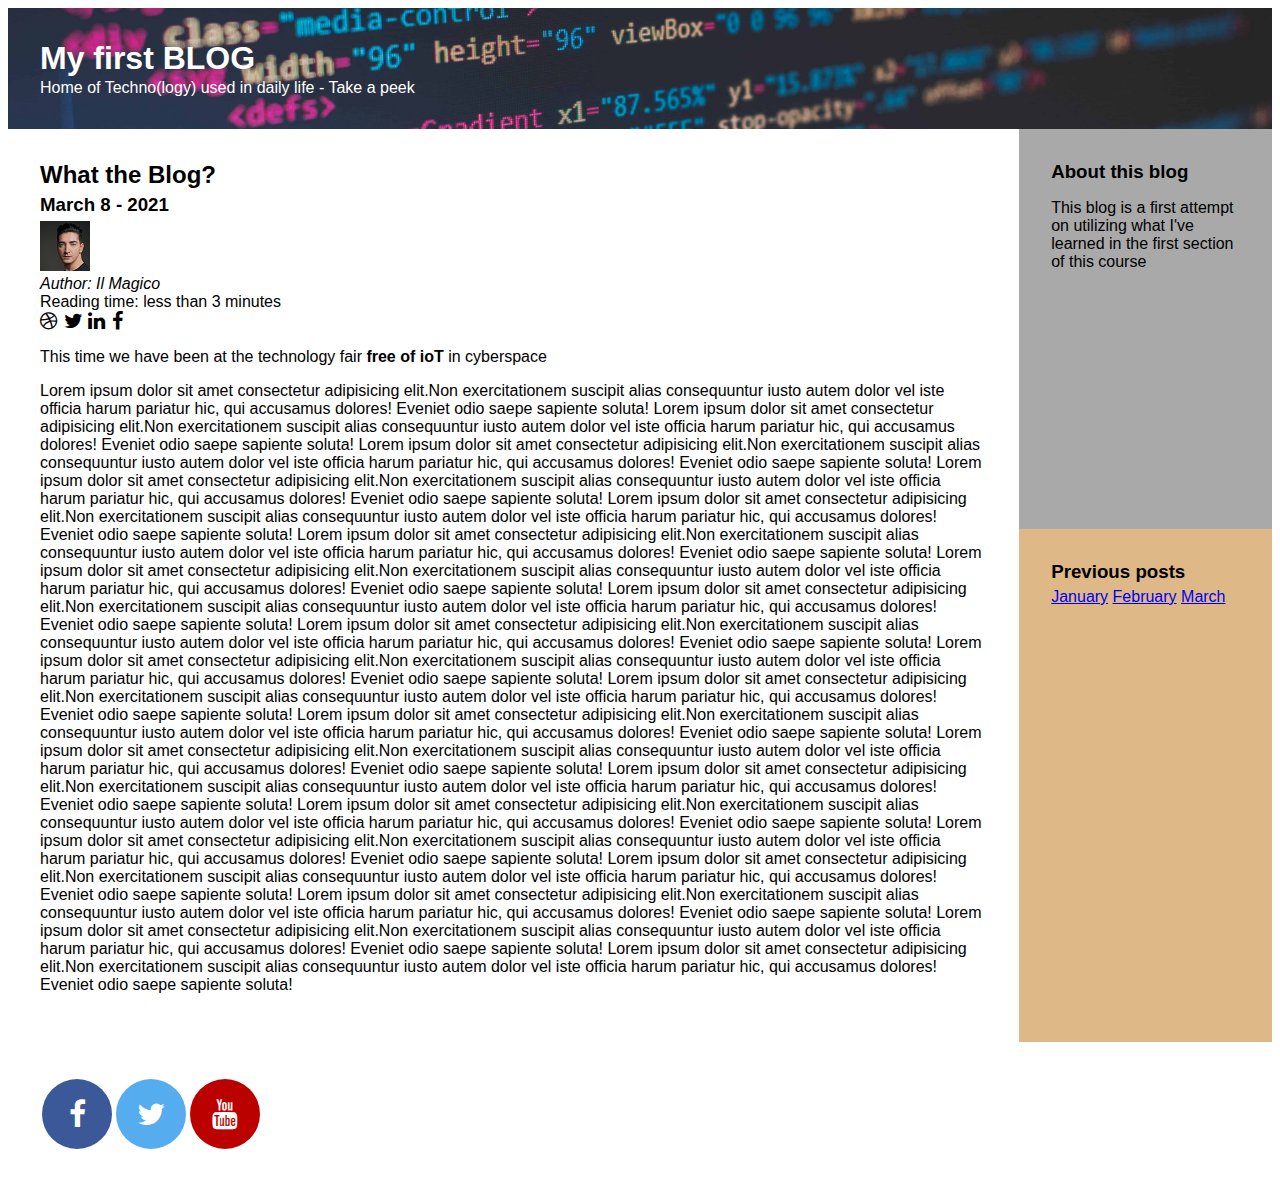
<file: index.html>
<!doctype html>
<html lang="en">
  <head>
    <meta charset="utf-8" />
    <title>Bloggin'</title>
    <meta
      content="width=device-width, initial-scale=1"
      name="viewport"
    />
    <link rel="stylesheet" href="css/style.css">
  </head>

  <body>
    <div class="container">
      
      <div id="header" class="box" role="main">
        <h1 id="titleblog">My first BLOG</h1>
        <body>Home of Techno(logy) used in daily life - Take a peek</body>
      </div>

      <div id="content" class="box">
        <section aria-labelledby="whattheblog">
          <h2 id="whattheblog">What the Blog?</h2>
          <h3>March 8 - 2021</h3>
          <img src="img/john-doe.jpg" alt="Il-Magico">
          <figcaption><i> Author: Il Magico</i></figcaption>
          Reading time: less than 3 minutes
          <div class="socialbox">
            <a href="#"><i class="fa fa-dribbble" aria-label="Link to Iil-magico Dribbble page"></i></a>
            <a href="#"><i class="fa fa-twitter"  aria-label="Link to Iil-magico Twitter page"></i></a>
            <a href="#"><i class="fa fa-linkedin" aria-label="Link to Iil-magico LinkedIn page"></i></a>
            <a href="#"><i class="fa fa-facebook" aria-label="Link to Iil-magico Facebook page"></i></a>
          </div>
          <p></q>This time we have been at the technology fair <b>free of ioT</b> in cyberspace</q>
          <p id="jojo"></p>
          <script type="text/javascript" src="js/filling.js"></script>  <!-- put in a bit of dummy text at jojo id -->
        </section>
      </div>
      
      <div id="aboutus" class="box">
        <section aria-labelledby="about">
          <h3 id="about">About this blog</h3>
          <p>This blog is a first attempt on utilizing what I've learned in the first section of this course</p>
        </section>
      </div>
      
      <div id="sidebar" class="box">
        <div role="navigation" aria-labelledby="prevpost">
          <h3 id="prevpost">Previous posts</h3>
          <a href='blog-post-january.html'>January</a>
          <a href='#'>February</a>
          <a href='#'>March</a>
        </div>
      </div>
      
      <div id="footer" class="box" role="navigation">
        <a href="#" class="fa fa-facebook" aria-label="Link to our Facebook page"></a>
        <a href="#" class="fa fa-twitter" aria-label="Link to our Twitter page"></a>
        <a href="#" class="fa fa-youtube" aria-label="Link to our YouTube channel"></a>
      </div>
    </div>
  </body>
</html>

<!--
    leesvoer
    https://developer.mozilla.org/en-US/docs/Web/CSS/Media_Queries/Using_media_queries
-->
</file>
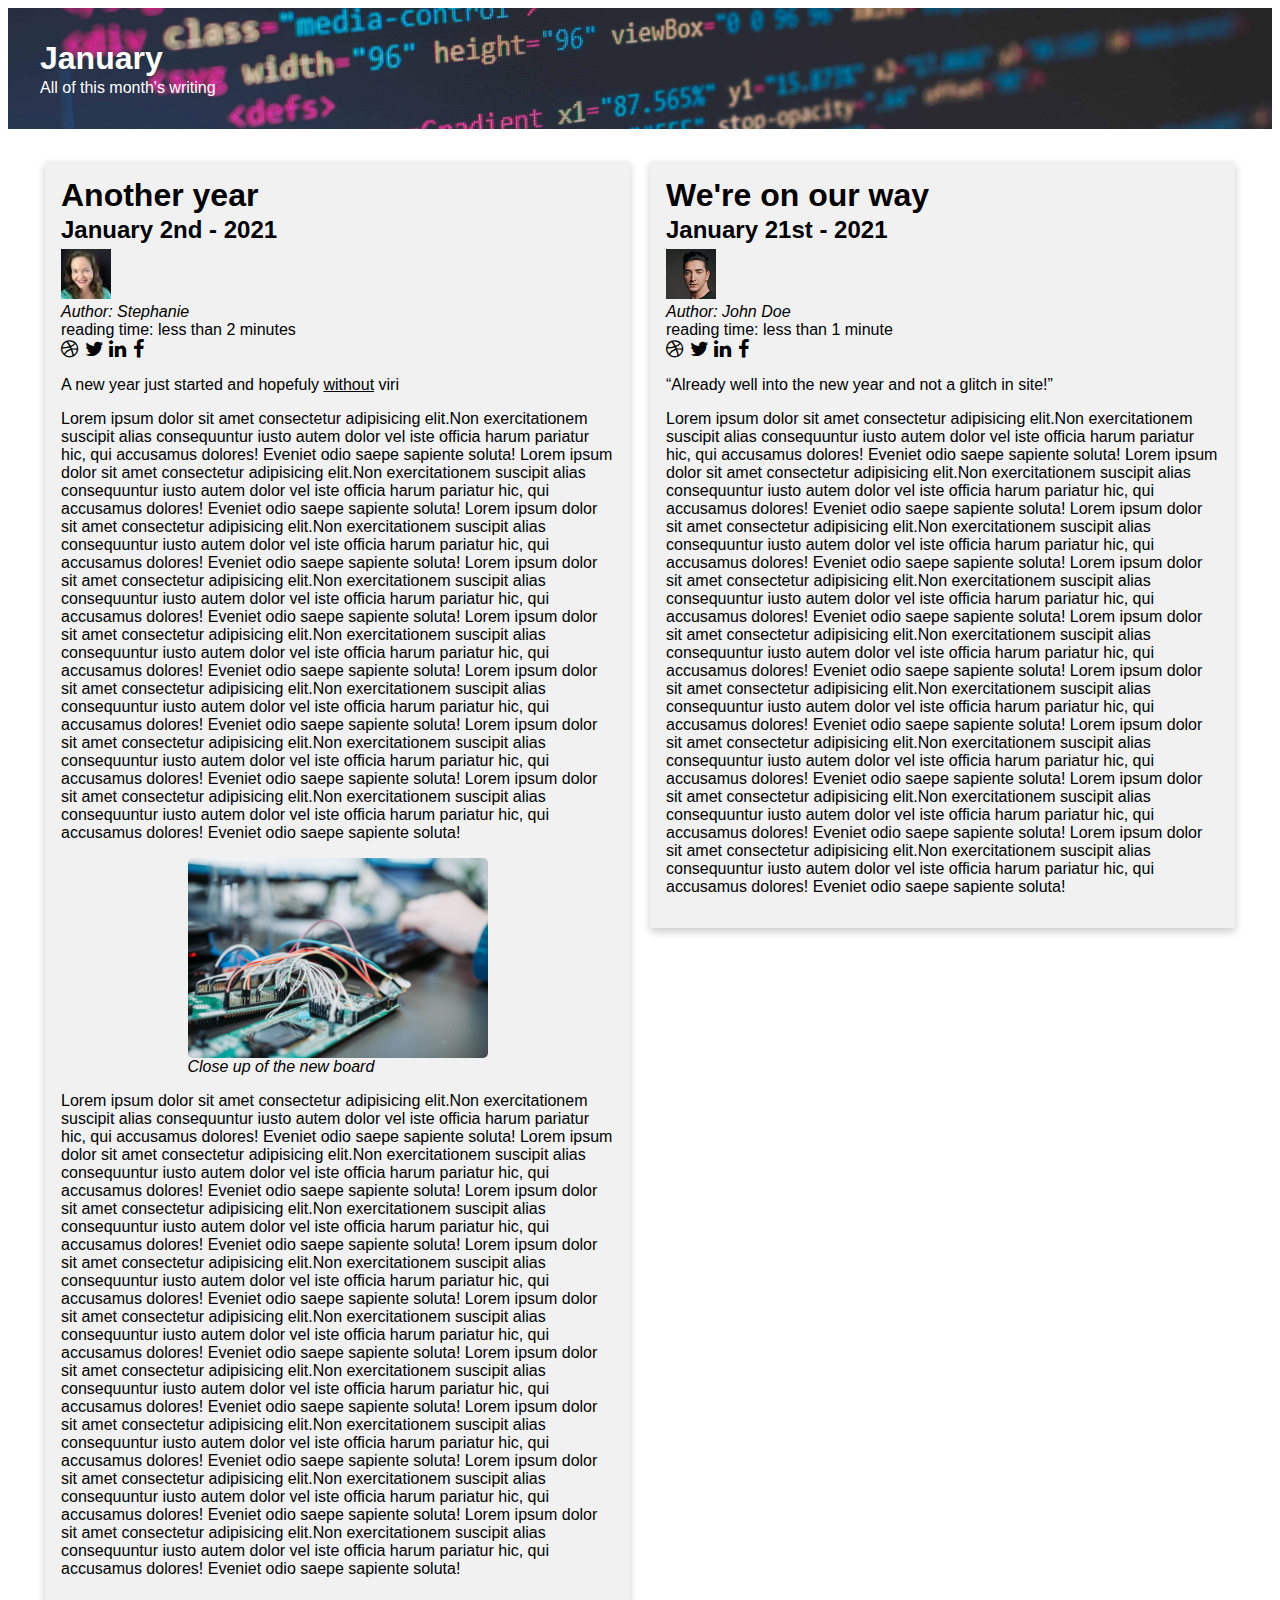
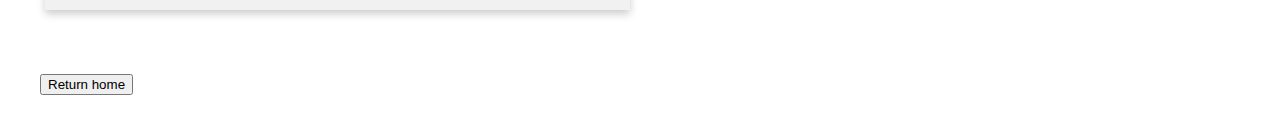
<file: blog-post-january.html>
<!doctype html>
<html lang="en">
  <head>
    <meta charset="utf-8" />
    <title>Blog post number 1</title>
    <meta
      content="width=device-width, initial-scale=1"
      name="viewport"
    />
    <link rel="stylesheet" href="css/style.css">
    <link rel="stylesheet" href="css/blog-post.css">
    <link rel="stylesheet" href="css/cards.css">
    <link rel="stylesheet" href="css/modal.css">
  </head>
  <body>
    <div class="container">
      <div id="header" class="box" role="main">
        <h1>January</h1>
        <body>All of this month's writing</body>
      </div>

      <div id="content" class="box">
      <body>
        <div class="row">

          <div class="column">
            <article class="card">
              <section aria-labelledby="firstjanpost">
                <h1 id="firstjanpost">Another year</h1>
                <h2>January 2nd - 2021</h2>
                <img src="img/stephanie.jpg" alt="Stephanie"> 
                <figcaption><i> Author: Stephanie</i></figcaption>reading time: less than 2 minutes
                <div class="socialbox">
                  <a href="#"><i class="fa fa-dribbble" aria-label="Link to stephanies Dribbble page"></i></a>
                  <a href="#"><i class="fa fa-twitter" aria-label="Link to stephanies Twitter page"></i></a>
                  <a href="#"><i class="fa fa-linkedin" aria-label="Link to stephanies LinkedIn page"></i></a>
                  <a href="#"><i class="fa fa-facebook" aria-label="Link to stephanies Facebook page"></i></a>
                </div>
                <p>A new year just started and hopefuly <u>without</u> viri</p>
                <p id="first"></p>
                <img id="myImg" src="img/january-2nd.way-too-big.jpg" alt="ioT image" class="center">
                <!-- display a modal window when the picture was clicked -->
                <div id="myModal" class="modal">
                  <span class="close">&times;</span>
                  <img class="modal-content" id="img01">
                  <div id="caption"></div>
                </div>
                <figcaption><i class="center">Close up of the new board</i></figcaption>
                <p id="second"></p>
              </section>
            </article>
          </div>

          <div class="column">
            <article class="card">
              <section aria-labelledby="secondjanpost">
                <h1 id="secondjanpost">We're on our way</h1>
                <h2>January 21st - 2021</h2>
                <img src="img/john-doe.jpg" alt="John Doe">
                <figcaption><i> Author: John Doe</i></figcaption>reading time: less than 1 minute
                <div class="socialbox">
                  <a href="#"><i class="fa fa-dribbble" aria-label="Link to john-does Dribbble page"></i></a>
                  <a href="#"><i class="fa fa-twitter" aria-label="Link to john-does Twitter page"></i></a>
                  <a href="#"><i class="fa fa-linkedin" aria-label="Link to john-does LinkedIn page"></i></a>
                  <a href="#"><i class="fa fa-facebook" aria-label="Link to john-does Facebook page"></i></a>
                </div>
                <p><q>Already well into the new year and not a glitch in site!</q></p>
                <p id="third"></p>
              </section>
            </article>
          </div>
        </div>

      </body>
    </div>
    <script type="text/javascript" src="js/modal.js"></script>  <!-- puts in a bit of text at first, second and third id's and takes care of modal img window-->
    <div id="footer" class="box" role="navigation">
      <button type="button" onclick="location.href='index.html'">Return home</button>
    </div>
  </body>
</html>
</file>
<file: css/style.css>
@import "../css/social.css";      /* social media icons */
@import "../css/my-h-tags.css";   /* h-tags styling */
@import "../css/my-img-tags.css"; /* img styling */

/* if theres not enough room
   lets stack everything on top of eachother */
.container{
    display:grid;
    grid-template: auto 1fr auto auto auto / 1fr;
    padding: 0;
    grid-template-areas: 
    "hd"
    "mn"
    "ab"
    "sd"
    "ft";
}

.box {
  display:flex;
  flex-direction:column;        /* direction to place elements: onder elkaar */
  font-family: 'Segoe UI', Tahoma, Geneva, Verdana, sans-serif;
  padding: 2em;
}

.socialbox {
  display: flex;
  flex-direction: row;
  flex-shrink: 0;
}

#header{
  grid-area: hd;
  background-image: url(../img/header-background.jpg);  /* image courtesy of unsplash.com */
  background-color:#3B5998;      /* fallback background color if img fails to load*/
  height: auto;
  background-position: center;
  background-repeat: no-repeat;
  background-size: cover;
  position: relative;
  color: white;                     /* text color that is */
}

#footer{
  grid-area: ft;
  height:auto;
  content: center;
  flex-direction:row;
  background: white;
}

#sidebar{
  grid-area: sd;
  background: burlywood;
}

#aboutus{
  grid-area: ab;
  background:darkgray;
}

#content{
  grid-area: mn;
  overflow: hidden;
  padding: 2em;
}

/* Is there enough room? */
@media(min-width:769px){
  .container{
    display:grid;
    grid-template: auto minmax(400px,auto) 1fr auto / 80% 20%;
    padding: 0px;
    margin: 0px;
    grid-template-areas:
      "hd hd"
      "mn ab"
      "mn sd"
      "ft ft";
  }
}
</file>
<file: css/blog-post.css>
/* @import "../css/style.css"; */

/* Overwrite style container layout */
.container{
   grid-template:auto 1fr auto / 1fr;
   grid-template-areas:
   "hd"
   "mn"
   "ft";
}

/* there was no need to override any of the other ID's using Specificity.
   Nevertheless I gave it a try, but it made no sense in the context of this project */

/* Specific to blog-posts when there's enough space*/
@media(min-width:769px){
  .container{
    display:grid;
    grid-template: auto 1fr auto / auto;
    padding: 0px;
    margin: 0px;
    grid-template-areas:
      "hd"
      "mn"
      "ft";
  }
}
</file>
<file: css/cards.css>
/* courtesey of w3schools */

* {
    box-sizing: border-box;
}

body {
  font-family: Arial, Helvetica, sans-serif;
}

/* Float four columns side by side */
.column {
  float: left;
  width: 50%;
  padding: 0 10px;
}

/* Remove extra left and right margins, due to padding */
.row {margin: 0 -5px;}

/* Clear floats after the columns */
.row:after {
  content: "";
  display: table;
  clear: both;
}

/* Responsive columns */
@media screen and (max-width: 769px) {
  .column {
    width: 100%;
    display: block;
    margin-bottom: 20px;
  }
}

/* Style the counter cards */
.card {
  box-shadow: 0 4px 8px 0 rgba(0, 0, 0, 0.2);
  padding: 16px;
  text-align: left;
  background-color: #f1f1f1;
}
</file>
<file: css/modal.css>
/* used to make a modal window to display a larger picture in this case */
/* courtesy of w3schools */
body {font-family: Arial, Helvetica, sans-serif;}

#myImg {
  border-radius: 5px;
  cursor: pointer;
  transition: 0.3s;
}

#myImg:hover {opacity: 0.7;}

/* The Modal (background) */
.modal {
  display: none; /* Hidden by default */
  position: fixed; /* Stay in place */
  z-index: 1; /* Sit on top */
  padding-top: 100px; /* Location of the box */
  left: 0;
  top: 0;
  width: 100%; /* Full width */
  height: 100%; /* Full height */
  overflow: auto; /* Enable scroll if needed */
  background-color: rgb(0,0,0); /* Fallback color */
  background-color: rgba(0,0,0,0.9); /* Black w/ opacity */
}

/* Modal Content (image) */
.modal-content {
  margin: auto;
  display: block;
  width: 80%;
}

/* Caption of Modal Image */
#caption {
  margin: auto;
  display: block;
  width: 80%;
  text-align: center;
  color: #ccc;
  padding: 10px 0;
  height: 150px;
}

/* Add Animation */
.modal-content, #caption {  
  -webkit-animation-name: zoom;
  -webkit-animation-duration: 0.6s;
  animation-name: zoom;
  animation-duration: 0.6s;
}

@-webkit-keyframes zoom {
  from {-webkit-transform:scale(0)} 
  to {-webkit-transform:scale(1)}
}

@keyframes zoom {
  from {transform:scale(0)} 
  to {transform:scale(1)}
}

/* The Close Button */
.close {
  position: absolute;
  top: 15px;
  right: 35px;
  color: #f1f1f1;
  font-size: 40px;
  font-weight: bold;
  transition: 0.3s;
}

.close:hover,
.close:focus {
  color: #bbb;
  text-decoration: none;
  cursor: pointer;
}
</file>
